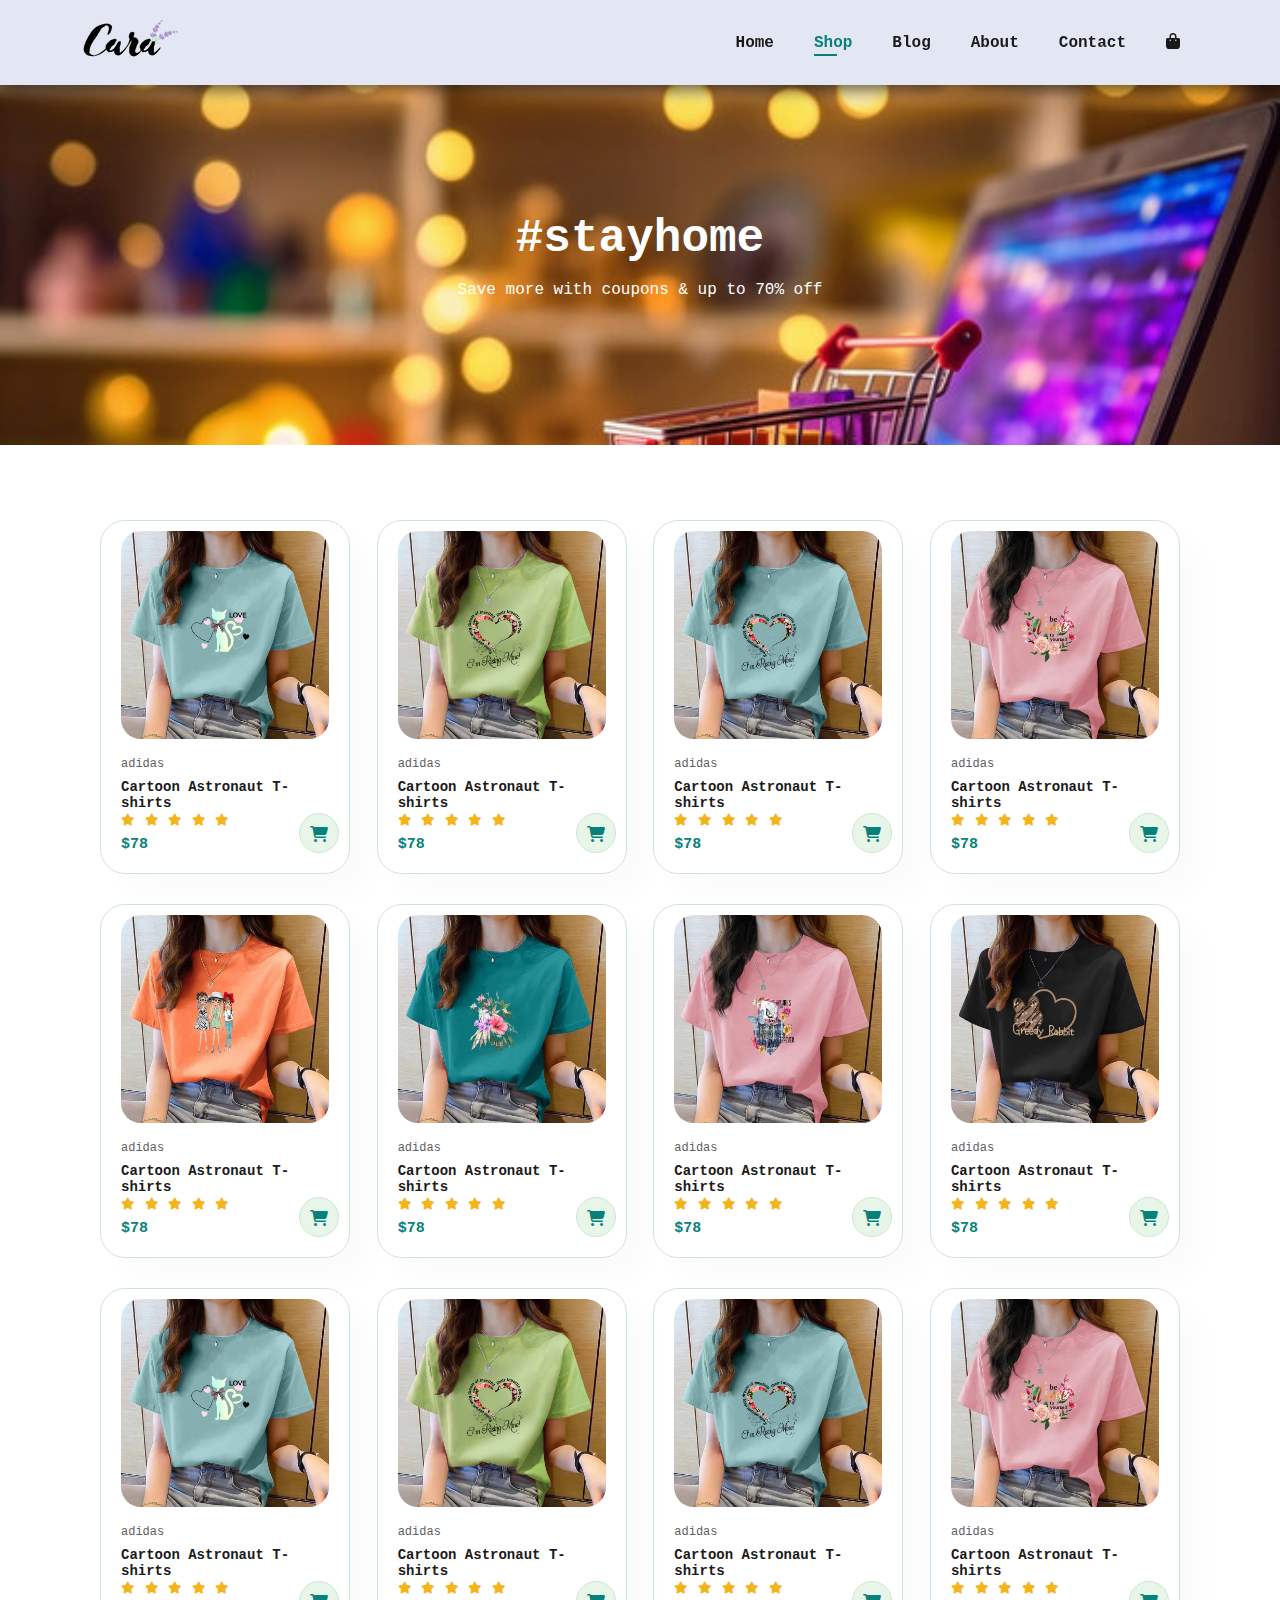
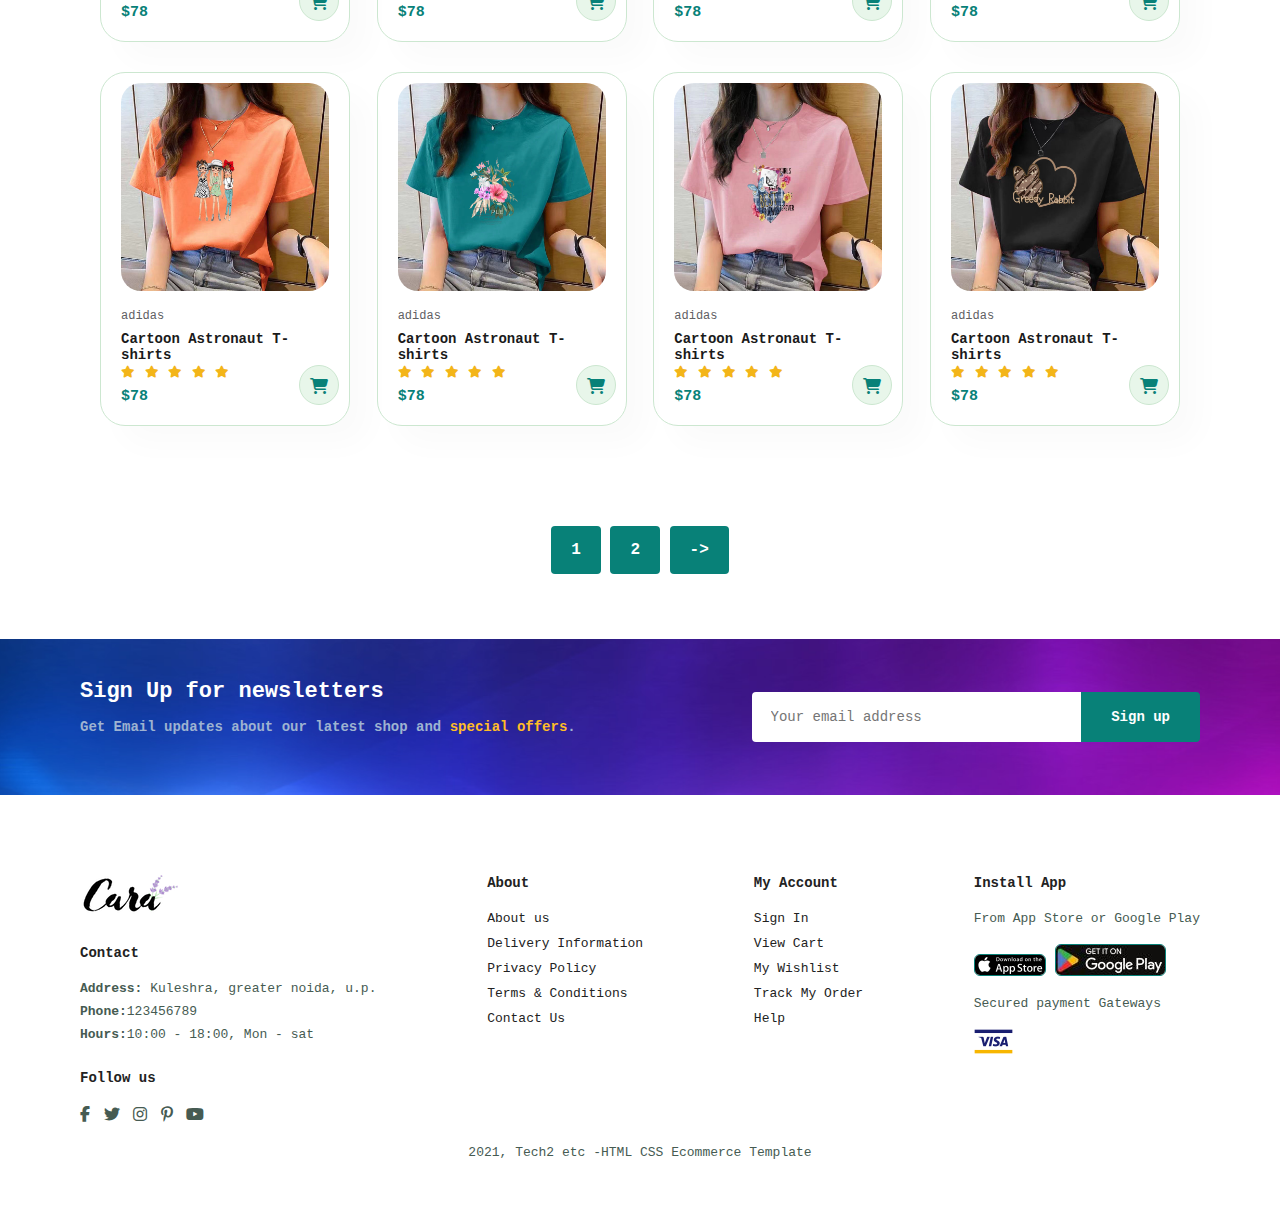
<file: shop.html>
<!DOCTYPE html>
<html lang="en">
<head>
    <meta charset="UTF-8">
    <meta name="viewport" content="width=device-width, initial-scale=1.0">
    <title>cara</title>
    <link rel="stylesheet" href="https://cdnjs.cloudflare.com/ajax/libs/font-awesome/6.5.2/css/all.min.css"  />
    <link rel="stylesheet" href="style.css">
</head>
<body>
    
<section id="header">
<a href="#"><img src="images/logo.png" class="logo" alt=""></a>
    
    <div>
        <ul id="navbar">
            <li><a href="index.html">Home</a></li>
            <li><a class="active" href="shop.html">Shop</a></li>
            <li><a href="blog.html">Blog</a></li>
            <li><a href="about.html">About</a></li>
            <li><a href="contact.html">Contact</a></li>
            <li id="lg-bag"><a href="cart.html"><i class="fa-solid fa-bag-shopping"></i></a></li>
            <a href="#" id="close"><i class="far fa-times"></i></a>
        </ul>
    </div>
    <div id="mobile">
        <i id="bar" class="fas fa-outdent"></i>
        <a href="cart.html"><i class="fa-solid fa-bag-shopping"></i></a>
    </div>
</section>

<section id="page-header">
   
    <h2>#stayhome</h2>
    
    <p>Save more with coupons & up to 70% off</p>
    
</section>

<section id="product1" class="section-p1">
    
    <div class="pro-container">
        <div class="pro" onclick="window.location.href='sproduct.html';">
            <img src="images/home/p1.jpg" alt="">
            <div class="des">
                <span>adidas</span>
                <h5>Cartoon Astronaut T-shirts</h5>
                <div class="star">
                    <i class="fas fa-star"></i>
                    <i class="fas fa-star"></i>
                    <i class="fas fa-star"></i>
                    <i class="fas fa-star"></i>
                    <i class="fas fa-star"></i>
                </div>
                <h4>$78</h4>
            </div>
            <a href="#"> <i class="fas fa-shopping-cart cart"></i></a>
        </div>
    
        <div class="pro">
            <img src="images/home/p2.jpg" alt="">
            <div class="des">
                <span>adidas</span>
                <h5>Cartoon Astronaut T-shirts</h5>
                <div class="star">
                    <i class="fas fa-star"></i>
                    <i class="fas fa-star"></i>
                    <i class="fas fa-star"></i>
                    <i class="fas fa-star"></i>
                    <i class="fas fa-star"></i>
                </div>
                <h4>$78</h4>
            </div>
            <a href="#"> <i class="fas fa-shopping-cart cart"></i></a>
        </div>

        
        <div class="pro">
            <img src="images/home/p3.jpg" alt="">
            <div class="des">
                <span>adidas</span>
                <h5>Cartoon Astronaut T-shirts</h5>
                <div class="star">
                    <i class="fas fa-star"></i>
                    <i class="fas fa-star"></i>
                    <i class="fas fa-star"></i>
                    <i class="fas fa-star"></i>
                    <i class="fas fa-star"></i>
                </div>
                <h4>$78</h4>
            </div>
            <a href="#"> <i class="fas fa-shopping-cart cart"></i></a>
        </div>
   
        
        <div class="pro">
            <img src="images/home/p4.jpg" alt="">
            <div class="des">
                <span>adidas</span>
                <h5>Cartoon Astronaut T-shirts</h5>
                <div class="star">
                    <i class="fas fa-star"></i>
                    <i class="fas fa-star"></i>
                    <i class="fas fa-star"></i>
                    <i class="fas fa-star"></i>
                    <i class="fas fa-star"></i>
                </div>
                <h4>$78</h4>
            </div>
            <a href="#"> <i class="fas fa-shopping-cart cart"></i></a>
        </div>
   
        
        <div class="pro">
            <img src="images/home/p5.jpg" alt="">
            <div class="des">
                <span>adidas</span>
                <h5>Cartoon Astronaut T-shirts</h5>
                <div class="star">
                    <i class="fas fa-star"></i>
                    <i class="fas fa-star"></i>
                    <i class="fas fa-star"></i>
                    <i class="fas fa-star"></i>
                    <i class="fas fa-star"></i>
                </div>
                <h4>$78</h4>
            </div>
            <a href="#"> <i class="fas fa-shopping-cart cart"></i></a>
        </div>
   
        <div class="pro">
            <img src="images/home/p6.jpg" alt="">
            <div class="des">
                <span>adidas</span>
                <h5>Cartoon Astronaut T-shirts</h5>
                <div class="star">
                    <i class="fas fa-star"></i>
                    <i class="fas fa-star"></i>
                    <i class="fas fa-star"></i>
                    <i class="fas fa-star"></i>
                    <i class="fas fa-star"></i>
                </div>
                <h4>$78</h4>
            </div>
            <a href="#"> <i class="fas fa-shopping-cart cart"></i></a>
        </div>
    
        <div class="pro">
            <img src="images/home/p7.jpg" alt="">
            <div class="des">
                <span>adidas</span>
                <h5>Cartoon Astronaut T-shirts</h5>
                <div class="star">
                    <i class="fas fa-star"></i>
                    <i class="fas fa-star"></i>
                    <i class="fas fa-star"></i>
                    <i class="fas fa-star"></i>
                    <i class="fas fa-star"></i>
                </div>
                <h4>$78</h4>
            </div>
            <a href="#"> <i class="fas fa-shopping-cart cart"></i></a>
        </div>
    
        <div class="pro">
            <img src="images/home/p8.jpg" alt="">
            <div class="des">
                <span>adidas</span>
                <h5>Cartoon Astronaut T-shirts</h5>
                <div class="star">
                    <i class="fas fa-star"></i>
                    <i class="fas fa-star"></i>
                    <i class="fas fa-star"></i>
                    <i class="fas fa-star"></i>
                    <i class="fas fa-star"></i>
                </div>
                <h4>$78</h4>
            </div>
            <a href="#"> <i class="fas fa-shopping-cart cart"></i></a>
        </div>
   
        <div class="pro">
            <img src="images/home/p1.jpg" alt="">
            <div class="des">
                <span>adidas</span>
                <h5>Cartoon Astronaut T-shirts</h5>
                <div class="star">
                    <i class="fas fa-star"></i>
                    <i class="fas fa-star"></i>
                    <i class="fas fa-star"></i>
                    <i class="fas fa-star"></i>
                    <i class="fas fa-star"></i>
                </div>
                <h4>$78</h4>
            </div>
            <a href="#"> <i class="fas fa-shopping-cart cart"></i></a>
        </div>
    
        <div class="pro">
            <img src="images/home/p2.jpg" alt="">
            <div class="des">
                <span>adidas</span>
                <h5>Cartoon Astronaut T-shirts</h5>
                <div class="star">
                    <i class="fas fa-star"></i>
                    <i class="fas fa-star"></i>
                    <i class="fas fa-star"></i>
                    <i class="fas fa-star"></i>
                    <i class="fas fa-star"></i>
                </div>
                <h4>$78</h4>
            </div>
            <a href="#"> <i class="fas fa-shopping-cart cart"></i></a>
        </div>

        
        <div class="pro">
            <img src="images/home/p3.jpg" alt="">
            <div class="des">
                <span>adidas</span>
                <h5>Cartoon Astronaut T-shirts</h5>
                <div class="star">
                    <i class="fas fa-star"></i>
                    <i class="fas fa-star"></i>
                    <i class="fas fa-star"></i>
                    <i class="fas fa-star"></i>
                    <i class="fas fa-star"></i>
                </div>
                <h4>$78</h4>
            </div>
            <a href="#"> <i class="fas fa-shopping-cart cart"></i></a>
        </div>
   
        
        <div class="pro">
            <img src="images/home/p4.jpg" alt="">
            <div class="des">
                <span>adidas</span>
                <h5>Cartoon Astronaut T-shirts</h5>
                <div class="star">
                    <i class="fas fa-star"></i>
                    <i class="fas fa-star"></i>
                    <i class="fas fa-star"></i>
                    <i class="fas fa-star"></i>
                    <i class="fas fa-star"></i>
                </div>
                <h4>$78</h4>
            </div>
            <a href="#"> <i class="fas fa-shopping-cart cart"></i></a>
        </div>
   
        
        <div class="pro">
            <img src="images/home/p5.jpg" alt="">
            <div class="des">
                <span>adidas</span>
                <h5>Cartoon Astronaut T-shirts</h5>
                <div class="star">
                    <i class="fas fa-star"></i>
                    <i class="fas fa-star"></i>
                    <i class="fas fa-star"></i>
                    <i class="fas fa-star"></i>
                    <i class="fas fa-star"></i>
                </div>
                <h4>$78</h4>
            </div>
            <a href="#"> <i class="fas fa-shopping-cart cart"></i></a>
        </div>
   
        <div class="pro">
            <img src="images/home/p6.jpg" alt="">
            <div class="des">
                <span>adidas</span>
                <h5>Cartoon Astronaut T-shirts</h5>
                <div class="star">
                    <i class="fas fa-star"></i>
                    <i class="fas fa-star"></i>
                    <i class="fas fa-star"></i>
                    <i class="fas fa-star"></i>
                    <i class="fas fa-star"></i>
                </div>
                <h4>$78</h4>
            </div>
            <a href="#"> <i class="fas fa-shopping-cart cart"></i></a>
        </div>
    
        <div class="pro">
            <img src="images/home/p7.jpg" alt="">
            <div class="des">
                <span>adidas</span>
                <h5>Cartoon Astronaut T-shirts</h5>
                <div class="star">
                    <i class="fas fa-star"></i>
                    <i class="fas fa-star"></i>
                    <i class="fas fa-star"></i>
                    <i class="fas fa-star"></i>
                    <i class="fas fa-star"></i>
                </div>
                <h4>$78</h4>
            </div>
            <a href="#"> <i class="fas fa-shopping-cart cart"></i></a>
        </div>
    
        <div class="pro">
            <img src="images/home/p8.jpg" alt="">
            <div class="des">
                <span>adidas</span>
                <h5>Cartoon Astronaut T-shirts</h5>
                <div class="star">
                    <i class="fas fa-star"></i>
                    <i class="fas fa-star"></i>
                    <i class="fas fa-star"></i>
                    <i class="fas fa-star"></i>
                    <i class="fas fa-star"></i>
                </div>
                <h4>$78</h4>
            </div>
            <a href="#"> <i class="fas fa-shopping-cart cart"></i></a>
        </div>
    </div>
</section>

<section id="pagination" class="section-p1">
    <a href="#">1</a>
    <a href="#">2</a>
    <a href="#">-></a>
</section>

<section id="newsletter" class="section-p1 section-m1">
    <div class="newstext">
        <h4>Sign Up for newsletters</h4>
        <p>Get Email updates about our latest shop and <span>special offers</span>.</p>
    </div>
    <div class="form">
        <input type="text" placeholder="Your email address">
        <button class="normal">Sign up</button>
    </div>
</section>

<footer class="section-p1">
    <div class="col">
        <img class="logo" src="images/logo.png" alt="">
        <h4>Contact</h4>
        <p><strong>Address:</strong> Kuleshra, greater noida, u.p.</p>
        <p><strong>Phone:</strong>123456789</p>
        <p><strong>Hours:</strong>10:00 - 18:00, Mon - sat</p>
        <div class="follow">
            <h4>Follow us</h4>
            <div class="icon">
                <i class="fab fa-facebook-f"></i>
                <i class="fab fa-twitter"></i>
                <i class="fab fa-instagram"></i>
                <i class="fab fa-pinterest-p"></i>
                <i class="fab fa-youtube"></i>
            </div>
        </div>
    </div>
    <div class="col">
        <h4>About</h4>
        <a href="#">About us</a>
        <a href="#">Delivery Information</a>
        <a href="#">Privacy Policy</a>
        <a href="#">Terms & Conditions</a>
        <a href="#">Contact Us</a>
    </div>
    <div class="col">
        <h4>My Account</h4>
        <a href="#">Sign In</a>
        <a href="#">View Cart</a>
        <a href="#">My Wishlist</a>
        <a href="#">Track My Order</a>
        <a href="#">Help</a>
    </div>
    <div class="col install">
        <h4>Install App</h4>

        <p>From App Store or Google Play</p>
        <div class="row">
            <img src="images/home/app.png" alt="">
            <img src="images/home/gp.jpg" alt="">
        </div>
        <p>Secured payment Gateways</p>
        <img src="images/home/visa.png" alt="">
    
    </div>
    <div class="copyright">
        <p> 2021, Tech2 etc -HTML CSS Ecommerce Template</p>
    </div>
</footer>

<script type="text/javascript"  src="script.js"></script>
</body>
</html>
</file>
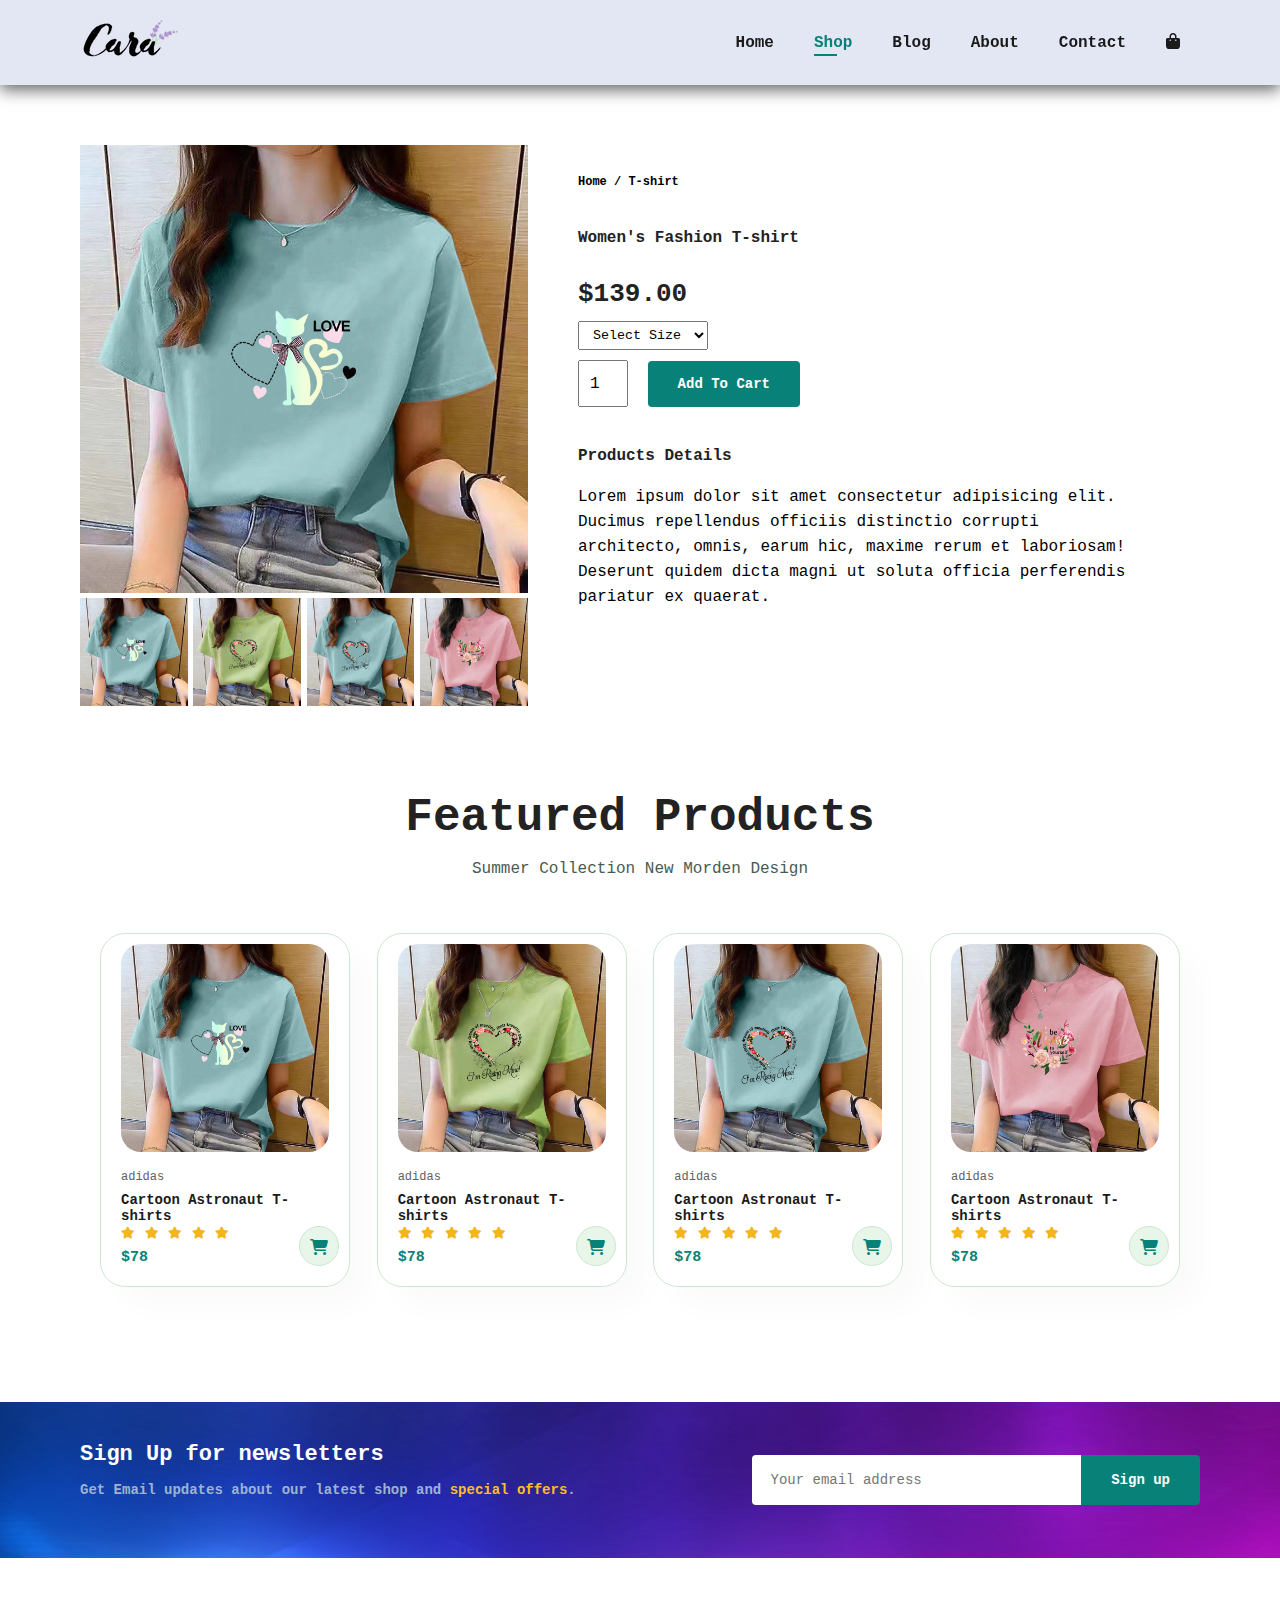
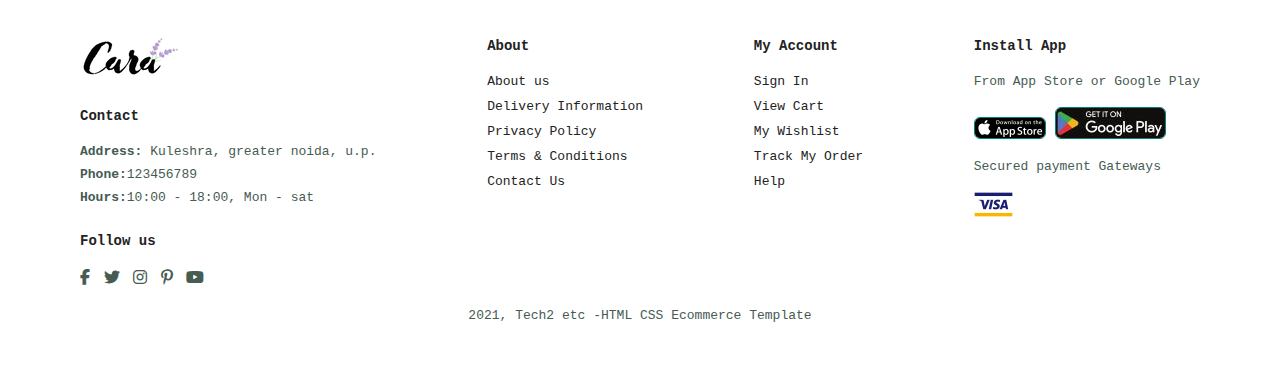
<file: sproduct.html>
<!DOCTYPE html>
<html lang="en">
<head>
    <meta charset="UTF-8">
    <meta name="viewport" content="width=device-width, initial-scale=1.0">
    <title>cara</title>
    <link rel="stylesheet" href="https://cdnjs.cloudflare.com/ajax/libs/font-awesome/6.5.2/css/all.min.css"  />
    <link rel="stylesheet" href="style.css">
</head>
<body>
    
<section id="header">
<a href="#"><img src="images/logo.png" class="logo" alt=""></a>
    
    <div>
        <ul id="navbar">
            <li><a href="index.html">Home</a></li>
            <li><a class="active" href="shop.html">Shop</a></li>
            <li><a href="blog.html">Blog</a></li>
            <li><a href="about.html">About</a></li>
            <li><a href="contact.html">Contact</a></li>
            <li id="lg-bag"><a href="cart.html"><i class="fa-solid fa-bag-shopping"></i></a></li>
            <a href="#" id="close"><i class="far fa-times"></i></a>
        </ul>
    </div>
    <div id="mobile">
        <i id="bar" class="fas fa-outdent"></i>
        <a href="cart.html"><i class="fa-solid fa-bag-shopping"></i></a>
    </div>
</section>

<section id="prodetails" class="section-p1">
        <div class="single-pro-image">
            <img src="images/home/p1.jpg" width="100%" id="MainImg" alt="">
            <div class="small-img-group">
                <div class="small-img-col">
                    <img src="images/home/p1.jpg" width="100%" id="smallimg" alt="">
                </div>
                <div class="small-img-col">
                    <img src="images/home/p2.jpg" width="100%" id="smallimg" alt="">
                </div>
                <div class="small-img-col">
                    <img src="images/home/p3.jpg" width="100%" id="smallimg" alt="">
                </div>
                <div class="small-img-col">
                    <img src="images/home/p4.jpg" width="100%" id="smallimg" alt="">
                </div>
            </div>
        </div>

        <div class="single-pro-details">
            <h6>Home / T-shirt</h6>
            <h4> Women's Fashion T-shirt</h4>
            <h2>$139.00</h2>
            <select>
                <option>Select Size</option>
                <option>XL</option>
                <option>XXL</option>
                <option>Small</option>
                <option>Medium</option>
                <option>Large</option>
            </select>
            <input type="number" value="1">
            <button class="normal" >Add To Cart</button>
            <h4>Products Details</h4>
            <span>Lorem ipsum dolor sit amet consectetur adipisicing elit. Ducimus repellendus officiis distinctio corrupti architecto, omnis, earum hic, maxime rerum et laboriosam! Deserunt quidem dicta magni ut soluta officia perferendis pariatur ex quaerat.</span>
        </div>
</section>

<section id="product1" class="section-p1">
    <h2>Featured Products</h2>
    <p>Summer Collection New Morden Design</p>
    <div class="pro-container">
        <div class="pro" onclick="window.location.href='sproduct.html';">
            <img src="images/home/p1.jpg" alt="">
            <div class="des">
                <span>adidas</span>
                <h5>Cartoon Astronaut T-shirts</h5>
                <div class="star">
                    <i class="fas fa-star"></i>
                    <i class="fas fa-star"></i>
                    <i class="fas fa-star"></i>
                    <i class="fas fa-star"></i>
                    <i class="fas fa-star"></i>
                </div>
                <h4>$78</h4>
            </div>
            <a href="#"> <i class="fas fa-shopping-cart cart"></i></a>
        </div>
    
        <div class="pro">
            <img src="images/home/p2.jpg" alt="">
            <div class="des">
                <span>adidas</span>
                <h5>Cartoon Astronaut T-shirts</h5>
                <div class="star">
                    <i class="fas fa-star"></i>
                    <i class="fas fa-star"></i>
                    <i class="fas fa-star"></i>
                    <i class="fas fa-star"></i>
                    <i class="fas fa-star"></i>
                </div>
                <h4>$78</h4>
            </div>
            <a href="#"> <i class="fas fa-shopping-cart cart"></i></a>
        </div>

        
        <div class="pro">
            <img src="images/home/p3.jpg" alt="">
            <div class="des">
                <span>adidas</span>
                <h5>Cartoon Astronaut T-shirts</h5>
                <div class="star">
                    <i class="fas fa-star"></i>
                    <i class="fas fa-star"></i>
                    <i class="fas fa-star"></i>
                    <i class="fas fa-star"></i>
                    <i class="fas fa-star"></i>
                </div>
                <h4>$78</h4>
            </div>
            <a href="#"> <i class="fas fa-shopping-cart cart"></i></a>
        </div>
   
        
        <div class="pro">
            <img src="images/home/p4.jpg" alt="">
            <div class="des">
                <span>adidas</span>
                <h5>Cartoon Astronaut T-shirts</h5>
                <div class="star">
                    <i class="fas fa-star"></i>
                    <i class="fas fa-star"></i>
                    <i class="fas fa-star"></i>
                    <i class="fas fa-star"></i>
                    <i class="fas fa-star"></i>
                </div>
                <h4>$78</h4>
            </div>
            <a href="#"> <i class="fas fa-shopping-cart cart"></i></a>
        </div>
    
    </div>
</section>

<section id="newsletter" class="section-p1 section-m1">
    <div class="newstext">
        <h4>Sign Up for newsletters</h4>
        <p>Get Email updates about our latest shop and <span>special offers</span>.</p>
    </div>
    <div class="form">
        <input type="text" placeholder="Your email address">
        <button class="normal">Sign up</button>
    </div>
</section>

<footer class="section-p1">
    <div class="col">
        <img class="logo" src="images/logo.png" alt="">
        <h4>Contact</h4>
        <p><strong>Address:</strong> Kuleshra, greater noida, u.p.</p>
        <p><strong>Phone:</strong>123456789</p>
        <p><strong>Hours:</strong>10:00 - 18:00, Mon - sat</p>
        <div class="follow">
            <h4>Follow us</h4>
            <div class="icon">
                <i class="fab fa-facebook-f"></i>
                <i class="fab fa-twitter"></i>
                <i class="fab fa-instagram"></i>
                <i class="fab fa-pinterest-p"></i>
                <i class="fab fa-youtube"></i>
            </div>
        </div>
    </div>
    <div class="col">
        <h4>About</h4>
        <a href="#">About us</a>
        <a href="#">Delivery Information</a>
        <a href="#">Privacy Policy</a>
        <a href="#">Terms & Conditions</a>
        <a href="#">Contact Us</a>
    </div>
    <div class="col">
        <h4>My Account</h4>
        <a href="#">Sign In</a>
        <a href="#">View Cart</a>
        <a href="#">My Wishlist</a>
        <a href="#">Track My Order</a>
        <a href="#">Help</a>
    </div>
    <div class="col install">
        <h4>Install App</h4>

        <p>From App Store or Google Play</p>
        <div class="row">
            <img src="images/home/app.png" alt="">
            <img src="images/home/gp.jpg" alt="">
        </div>
        <p>Secured payment Gateways</p>
        <img src="images/home/visa.png" alt="">
    
    </div>
    <div class="copyright">
        <p> 2021, Tech2 etc -HTML CSS Ecommerce Template</p>
    </div>
</footer>

<script>
    var MainImg = document.getElementById("MainImg");
    var smalling = document.getElementsByClassName("smallimg");

    smallimg[0].onclick = function(){
        MainImg.src = smallimg[0].src;
    }
    smallimg[1].onclick = function(){
        MainImg.src = smallimg[1].src;
    }
    smallimg[2].onclick = function(){
        MainImg.src = smallimg[2].src;
    }
    smallimg[3].onclick = function(){
        MainImg.src = smallimg[3].src;
    }
</script>

<script type="text/javascript"  src="script.js"></script>
</body>
</html>
</file>
<file: style.css>
*{
    margin: 0;
    padding: 0;
    box-sizing: border-box;
    font-family: 'Courier New', Courier, monospace;
}

h1 {
    font-size: 50px;
    line-height: 64px;
    color: #222;
}

h2{
    font-size: 46px;
    line-height: 54px;
    color: #222;
}

h4{
    font: size 20px; 
    color: #222;

}

h6{
    font-weight: 700;
    font-size: 12px;
}

p{
    font-size: 16px;
    color: #465b52;
    margin: 15px 0 20px 0;
}

.section-p1{
    padding: 40px 80px;
}

.section-m1{
    margin: 40px 0;

}
button.normal{
    font-size: 14px;
    font-weight: 600;
    padding: 15px 30px;
    color: #000;
    background-color: #fff;
    border-radius: 4px;
    cursor: pointer;
    border: none;
    outline: none;
    transition: 0.2s ease;
}
button.white{
    font-size: 13px;
    font-weight: 600;
    padding: 11px 18px;
    color: #fff;
    background-color: transparent;
    cursor: pointer;
    border: 1px solid #fff;
    outline: none;
    transition: 0.2s ease;
}
body {
    width: 100%;
}

#header{
    display: flex;
    align-items: center;
    justify-content: space-between;
    padding: 20px 80px;
    background: #E3E6F3;
    box-shadow: 0 5px 15px rgb(0,0,0,0.6);
    z-index: 999;
    position: sticky;
    top: 0;
    left: 0;
}

#navbar{
    display: flex;
    align-items: center;
    justify-content: center;
}
#navbar li{
    list-style: none;
    padding: 0 20px;
    position: relative;
}
#navbar li a{
    text-decoration: none;
    font-size: 16px;
    font-weight: 600;
    color: #1a1a1a;
    transition: 0.3s ease;
}
#navbar li a:hover{
    color: #088178;
}

#navbar li a.active{
    color: #088178;
}
#navbar li a.active::after,
#navbar li a:hover::after{
    content: "";
    width: 30%;
    height: 2px;
    background: #088178;
    position: absolute;
    bottom: -4px;
    left: 20px;
}

#mobile{
    display: none;
    align-items: center;
}
#close{
    display: none;
}
#hero{
    background-image: url(images/home/ban1.jpeg);
    height: 90vh;
    width: 100%;
    background-size: cover;
    background-position: top 25% right 0;
    padding: 0 80px;
    display: flex;
    flex-direction: column;
    align-items: flex-start;
    justify-content: center;
}

#hero h4{
     padding-bottom: 15px;
}

#hero h1{
    color: #088178;
}
#hero button{
    background-image: url("images/home/2148517795.jpg");
    background-color: transparent;
    color: #088178;
    border: 0;
    padding: 14px 80px 14px 65px;
    background-repeat: no-repeat;
    cursor: pointer;
    font-weight: 700;
    font-size: 15px;
}

#feature{
    display: flex;
    align-items: center;
    justify-content: space-between;
    flex-wrap: wrap;

}
#feature .fe-box{
    width: 180px;
    text-align: center;
    padding: 25px 15px;
    box-shadow: 20px 20px 34px rgba(0,0,0,0.03 );
    border: 1px solid #cce7d0;
    border-radius: 4px;
    margin: 15px 0;
}

#feature .fe-box:hover {
    box-shadow: 10px 10px 54px rgba(70, 62, 221, 0.1);
}

#feature .fe-box img{
    width: 100%;
    margin-bottom: 10px;
}

#feature .fe-box h6{
    display: inline-block;
    padding: 9px 8px 6px 8px;
    line-height: 1;
    border-radius: 4px;
    color:#088178;
    background-color: #fddde4; 
}
#feature .fe-box:nth-child(2) h6{
    background-color: #cdebbc;
}
#feature .fe-box:nth-child(3) h6{

    background-color: #d1e8f2;
}
#feature .fe-box:nth-child(4) h6{
    background-color: #cdd4f8;
}
#feature .fe-box:nth-child(5) h6{
    background-color: #f6dbf6;
}
#feature .fe-box:nth-child(6) h6{
    background-color: #fff2e5;
}
#product1{
    text-align: center;
}
#product1 .pro-container{
    display: flex;
    justify-content: space-between;
    padding: 20px;
    flex-wrap: wrap;
}
#product1 .pro{
    width: 23%;
    min-width: 250px;
    padding: 10px 20px;
    border: 1px solid #cce7d0;
    border-radius: 25px;
    cursor: pointer;
    box-shadow: 20px 20px 30px rgba(0, 0, 0, 0.02 );
    margin: 15px 0;
    transition: 0.2s ease;
    position: relative;
}
#product1 .pro:hover{
    box-shadow: 20px 20px 30px rgba(0, 0, 0, 0.06);
}

#product1 .pro img{
    width: 100%;
    border-radius: 20px;
}
#product1 .pro .des{
    text-align: start;
    padding: 10px 0;
}
#product1 .pro .des span{
    color: #606063;
    font-size: 12px;
}
#product1 .pro .des h5{
    padding-top: 7px;
    color: #1a1a1a;
    font-size: 14px;
}
#product1 .pro .des i{
    font-size: 12px;
    color: rgb(243,181,25);
}
#product1 .pro .des h4{
    padding-top: 7px;
    font-size: 15px;
    font-weight: 700;
    color: #088178;
}
#product1 .pro .cart{
    width: 40px;
    height: 40px;
    line-height: 40px;
    border-radius: 50px;
    background-color: #e8f6ea;
    font-weight: 700;
    color: #088178;
    border: 1px solid #cce7d0;
    position: absolute;
    bottom: 20px;
    right: 10px;
}
#banner{
    display: flex;
    flex-direction: column;
    justify-content: center;
    align-items: center;
    text-align: center;
    background-image: url(images/home/banner.jpg);
    width: 100%;
    height: 40vh;
    background-size: cover;
    background-position: center;
}
#banner h4{
    color:#fff;
    font-size: 16px;
}
#banner h2{
    color: #fff;
    font-size: 30px;
    padding: 10px 0;
}
#banner h2 span{
    color: #ef3636;
}
#banner button:hover{
    background: #088178;
    color: #fff;
}
#sm-banner .banner-box{
    display: flex;
    flex-direction: column;
    justify-content: center;
    align-items: flex-start;
    background-image: url(images/home/banner1.jpg);
    min-width: 650px;
    height: 50vh;
    background-size: cover;
    background-position: center;
    padding: 30px;
}
#sm-banner {
    display: flex;
    justify-content: space-between;
    flex-wrap: wrap;
}
#sm-banner h4{
    color: #fff;
    font-size: 20px;
    font-weight: 300;
}
#sm-banner h2{
    color: #fff;
    font-size: 28px;
    font-weight: 800;
}
#sm-banner span{
    color: #fff;
    font-size: 14px;
    font-weight: 500;
    padding-bottom: 15px;
}
#sm-banner .banner-box:hover button{
    background: #088178;
    border: 1px solid #088178;
}
#sm-banner .banner-box2{
    display: flex;
    flex-direction: column;
    justify-content: center;
    align-items: flex-start;
    background-image: url(images/home/banner2.jpg);
    min-width: 650px;
    height: 50vh;
    background-size: cover;
    background-position: center;
    padding: 30px;
}
#banner3{
    display: flex;
    justify-content: space-between;
    flex-wrap: wrap;
    padding: 0 80px;
}
#banner3 .banner-box{
    display: flex;
    flex-direction: column;
    justify-content: center;
    align-items: flex-start;
    background-image: url(images/home/ban31.jpg);
    min-width: 30%;
    height: 30vh;
    background-size: cover;
    background-position: center;
    padding: 20px;
    margin: 20px;
}
#banner3 .banner-box2{
   background-image: url(images/home/ban32.jpg);
}
#banner3 .banner-box3{
    background-image: url(images/home/ban33.jpg);
 }
#banner3 h2{
    color: #fff;
    font-weight: 900;
    font-size: 22px;
}
#banner3 h3{
    color: #ec544e;
    font-weight: 800;
    font-size: 15px;
}
#newsletter{
    display: flex;
    justify-content: space-between;
    flex-wrap: wrap;
    align-items: center;
    background-image: url(images/home/news1.png);
    background-repeat: no-repeat;
    background-position: 20% 30%;
    background-color: #041e42;
}
#newsletter h4{
    font-size: 22px;
    font-weight: 700;
    color: #fff;
}
#newsletter p{
    font-size: 14px;
    font-weight: 600;
    color: #9eb3d1;
}
#newsletter p span{
    color: #ffbd27;
}
#newsletter .form{
    display: flex;
    width: 40%;
}
#newsletter input{
    height: 3.125rem;
    padding: 0 1.25em;
    font-size: 14px;
    width: 100%;
    border: 1px solid transparent;
    border-radius: 4px;
    outline: none;
    border-top-right-radius: 0;
    border-bottom-right-radius: 0;
}

#newsletter button{
    background-color: #088178;
    color: #fff;
    white-space: nowrap;
    border-top-left-radius: 0;
    border-bottom-left-radius: 0;
}
footer{
    display: flex;
    flex-wrap: wrap;
    justify-content: space-between;
}
footer .col{
    display: flex;
    flex-direction: column;
    align-items: flex-start;
    margin-bottom: 20px;
}
footer .logo{
    margin-bottom: 30px;
}
footer h4{
    font-size: 14px;
    padding-bottom: 20px;
}
footer p{
    font-size: 13px;
    margin: 0 0 8px 0;
}
footer a{
    font-size: 13px;
    text-decoration: none;
    color: #222;
    margin-bottom: 10px;
}
footer .follow{
    margin-top: 20px;
}
footer .follow i{
    color: #465b52;
    padding-right: 4px;
    cursor: pointer;
}
footer .install .row img{
    border: 1px solid #088178;
    border-radius: 6px;
}
footer .install img{
    margin: 10px 0 15px 0;
}
footer .follow i:hover,
footer a:hover{
    color: #088178;
}
footer .copyright {
    width: 100%;
    text-align: center;
}

/* contact page */

#contact-details {
    display: flex;
    align-items: center;
    justify-content: space-between;
}

#contact-details .details{
    width: 40%;
}

#contact-details .details span,
#form-details form span {
    font-size: 12px;
}
#contact-details .details h2,
#form-details form h2{
    font-size: 26px;
    line-height: 35px;
    padding: 20px 0;
}
#contact-details .details h3{
    font-size: 16px;
    padding-bottom: 15px;
}
#contact-details .details li{
    list-style: none;
    display: flex;
    padding: 10px 0;
}
#contact-details .details li i{
    font-size: 14px;
    padding: 22px;
}
#contact-details .details li p{
    margin: 0;
    font-size: 14px;
}
#contact-details .map{
    width: 55%;
    height: 400px;
}
#contact-details .map iframe{
    width: 100%;
    height: 100%;

}
#form-details {
    display: flex;
    justify-content: space-between;
    margin: 30px;
    padding: 80px;
    border: 1px solid #e1e1e1;
}
#form-details form{
    width: 65%;
    display: flex;
    flex-direction: column;
    align-items: flex-start;
}
#form-details form input,
#form-details form textarea{
    width: 100%;
    padding: 12px 15px;
    outline: none;
    margin-bottom: 20px;
    border: 1px solid #e1e1e1;
}
#form-details form button{
    background-color: #088178;
    color: #fff;
}
#form-details .people div{
    padding-bottom: 25px;
    display: flex;
    align-items: flex-start;
}
#form-details .people div img{
    width: 65px;
    height: 65px;
    object-fit: cover;
    margin-right: 15px;
}
#form-details .people div p{
    margin: 0;
    font-size: 13px;
    line-height: 25px;
}
#form-details .people div p span{
    display: block;
    font-size: 16px;
    font-weight: 600;
    color: #000;
}
#cart {
    overflow-x: auto;
}
#page-header.cart-header{
    background-image: url(images/home/ban31.jpg);
}
#cart table{
    width: 100%;
    border-collapse: collapse;
    table-layout: fixed;
    white-space: nowrap;
}
#cart table img{
width: 70px;
}
#cart table td:nth-child(1){
    width: 100px;
    text-align: center;
}
#cart table td:nth-child(2){
    width: 150px;
    text-align: center;
}
#cart table td:nth-child(3){
    width: 250px;
    text-align: center;
}
#cart table td:nth-child(4),
#cart table td:nth-child(5)
#cart table td:nth-child(6){
    width: 150px;
    text-align: center;
}
#cart table td:nth-child(5) input{
  width: 70px;
  padding: 10px 5px 10px 15px;

}
#cart table thead{
    border: 1px solid #e2e9e1;
    border-left: none;
    border-right: none;
}
#cart table thead td{
    font-weight: 700;
    text-transform: uppercase;
    font-size: 13px;
    padding: 18px 0;
}
#cart table tbody tr td {
    padding-top: 15px;
}
#cart table tbody td{
    font-size: 13px;

}

#cart-add {
    display: flex;
    flex-wrap: wrap;
    justify-content: space-between;
}
#coupon {
    width: 50%;

}
#coupon h3,
#subtotal h3{
  padding-bottom: 15px;
}
#coupon input{
   padding: 10px 20px;
   outline: none;
   width: 60%;
   margin-right: 10px;
   border: 1px solid #e2e9e1;
}
#coupon button,
#subtotal button {
    background-color: #088178;
    color: #fff;
    padding: 12px 20px;
}
#subtotal {
    width: 50%;
    margin-bottom: 30px;
    border: 1px solid #e2e9e1;
    padding: 30px;
}
#subtotal table{
    border-collapse: collapse;
    width: 100%;
    margin-bottom: 20px;
}
#subtotal table td{
    width: 50%;
    border: 1px solid #e2e9e1;
    padding: 10px;
    font-size: 13px;
}



@media (max-width:799px) {
    .section-p1{
        padding:  40px 40px;
    }
    #navbar{
        display: flex;
        flex-direction: column;
        align-items: flex-start;
        justify-content: flex-start;
        position: fixed;
        top: 0;
        right: -300px;
        height: 100vh;
        width: 300px;
        background-color: #E3E6F3;
        box-shadow: 0 40px 60px rgba(0, 0, 0, 0.1);
        padding: 80px 0 0 10px;
        transition: 0.3s;
    }
    #navbar.active{
        right: 0px;
    }
    #navbar li{
        margin-bottom: 25px;
    }
    #mobile{
        display: flex;
        align-items: center;
    }
    #mobile i{
        color: #1a1a1a;
        font-size: 24px;
        padding-left: 20px;
    }
    #close {
        display: initial;
        position: absolute;
        top: 30px;
        left: 30px;
        color: #222;
        font-size: 24px;
    }
    #lg-bag{
        display: none;
    }
    #hero{
        height: 70vh;
        padding: 0 80px;
        background-position: top 30% right 30%;
    }
    #feature{
        justify-content: center;
    }
    #feature .fe-box{
        margin: 15px 15px;
    }
    #product1 .pro-container{
       justify-content: center;
    }
    #product1 .pro{
        margin: 15px;
    }
    #banner{
        height: 20vh;
    }
    #sm-banner .banner-box{
        min-width: 100%;
        height: 30vh;
    }
    #banner3{
        padding: 0 40px;
    }
    #banner3 .banner-box{
        width: 28%;
    }
    #newsletter .form{
        width: 70%;

    }
    #form-details {
        padding: 40px;
    }
    #form-details form{
        width: 50%;
    }

}
@media (max-width:477px) {
    .section-p1{
        padding: 20px;
    }
    #header{
        padding: 10px 30px;
    }
    h1{
        font-size: 38px;
    }
    h2{
        font-size: 32px;
    }
    #hero{
        padding: 0 20px;
        background-position: 55%;
    }
    #feature{
        justify-content: space-between;
    }
    #feature .fe-box{
        width: 155px;
        margin: 0 0 15px 0;
    }
    #product1 .pro{
        width: 100%;
    }
    #banner{
        height: 40vh;
    }
    #sm-banner .banner-box{
        height: 40vh;
    }
    #sm-banner .banner-box2{
        margin-top: 20px;
    }
    #banner3{
        padding: 0 20px;
    }
    #banner3 .banner-box{
        width: 100%;
    }
    #newsletter{
        padding: 40px 20px;
    }
    #newsletter .form{
        width: 100%;
    }
    footer .copyright{
        text-align: start;
    }

    /* Single product */

    #prodetails {
        display: flex;
        flex-direction: column;
    }
    #prodetails .single-pro-image {
        width: 100%;
        margin-right: 0px;
    }
    #prodetails .single-pro-details{
        width: 100%;
        
    }

    /* blog page */
    #blog {
        padding: 100px 20px 0 20px;
    }
    #blog .blog-box{
        display: flex;
        flex-direction: column;
        align-items: flex-start;

    }
    #blog .blog-img{
        width: 100%;
        margin-right: 0px;
        margin-bottom: 30px;
    }
    #blog .blog-details{
        width: 100px;
    }

    /* about page */

    #about-head{
       
        flex-direction: column;
    }
    #about-head img{
        width: 100%;
        margin-bottom: 20px;
    }
    #about-head div {
        padding-left: 0px;
    }
    #about-app .video{
        width: 100%;
    }
   /* contact page */

   #contact-details {
    flex-direction: column;
   }
   #contact-details .details{
      width: 100%;
      margin-bottom: 30px;
   }
   #contact-details .map{
    width: 100%;
   }
   #form-details {
    margin: 10px;
    padding: 30px 10px;
    flex-wrap: wrap;
   }
   #form-details form{
    width: 100%;
    margin-bottom: 30px;
   }

   /* cart page */

    #cart-add{
        flex-direction: column;
    }
    #coupon{
        width: 100%;
    }
    #subtotal{
        width: 100%;
        padding: 20px;
    }
}

/* Shop page */

#page-header{
    background-image: url(images/home/bano2.jpg);
    width: 100%;
    height: 40vh;
    background-size: cover;
    display: flex;
    justify-content: center;
    text-align: center;
    flex-direction: column;
    padding: 14px;
}

#page-header h2,
#page-header p {
    color: #fff;
}
#pagination {
    text-align: center;
}
#pagination a{
    text-decoration: none;
    background-color: #088178;
    padding: 15px 20px;
    border-radius: 4px;
    color: #fff;
    font-weight: 600;
}
#prodetails{
    display: flex;
    margin-top: 20px;
}
#prodetails .single-pro-image{
    width: 40%;
    margin-right: 50px;
}
.small-img-group {
    display: flex;
    justify-content: space-between;
}
.small-img-col {
    flex-basis: 24%;
    cursor: pointer;
}
#prodetails .single-pro-details{
    width: 50%;
    padding-top: 30px;
}
#prodetails .single-pro-details h4{
    padding: 40px 0 20px 0;
}
#prodetails .single-pro-details h2{
    font-size: 26px;
}
#prodetails .single-pro-details select{
    display: block;
    padding: 5px 10px;
    margin-bottom: 10px;
}
#prodetails .single-pro-details input{
    width: 50px;
    height: 47px;
    padding-left: 10px;
    font-size: 16px;
    margin-right: 10px;
}
#prodetails .single-pro-details input:focus{
    outline: none;
}
#prodetails .single-pro-details button{
    background: #088178;
    color: #fff;
}
#prodetails .single-pro-details span{
    line-height: 25px;
}
#page-header.blog-header{
     background-image: url(images/home/bano4.jpg);
}
#blog{
    padding: 150px 150px 0 150px;
}
#blog .blog-box{
    display: flex;
    align-items: center;
    width: 100%;
    position: relative;
    padding-bottom: 90px;
}
#blog .blog-img{
    width: 50%;
    margin-right: 40px;
}
#blog img{
    width: 100%;
    height: 300px;
    object-fit: cover;
}
#blog .blog-details {
    width: 50%;
}
#blog .blog-details a{
    text-decoration: none;
    font-size: 11px;
    color: #000;
    font-weight: 700;
    position: relative;
    transition: 0.3s;
}
#blog .blog-details a::after{
    content: "";
    width: 50px;
    height: 1px;
    background-color: #000;
    position: absolute;
    top: 4px;
    right: -60px;
}
#blog .blog-details a:hover {
    color: #088178;
}
#blog .blog-details a:hover::after{
    background-color: #088178;
}
#blog .blog-details h1{
    position: absolute;
    top: -40px;
    left: 0;
    font-size: 70px;
    font-weight: 700;
    color: #c9cbce;
    z-index: -9;
}
#page-header.about-header{
     background-image: url(images/home/bano5.jpg);
}
#about-head{
    display: flex;
    align-items: center;
}
#about-head img{
    width: 50%;
    height: auto;
}
#about-head div {
    padding-left: 40px;
}

#about-app {
    text-align: center;
}
#about-app .video{
    width: 70%;
    height: 100%;
    margin: 30px auto 0 auto;
}
#about-app .video video{
    width: 100%;
    height: 100%;
    border-radius: 20px;
}
</file>
